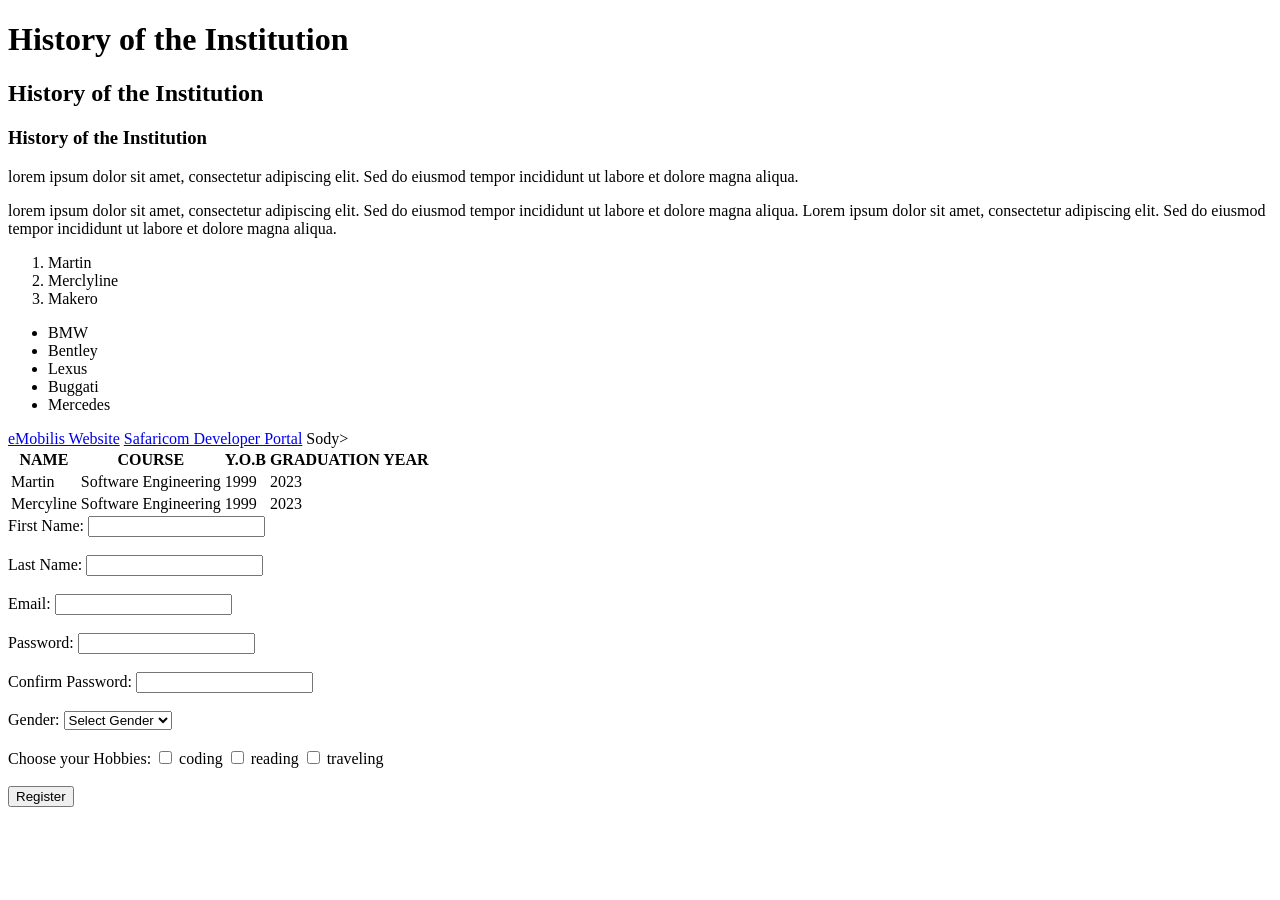
<file: index.html>
<!DOCTYPE html>
<html lang="en">
<head>
    <meta charset="UTF-8">
    <meta name="viewport" content="width=device-width, initial-scale=1.0">
    <title>Home - My School Website</title>
</head>
<body>
  <h1>History of the Institution</h1>
  <h2>History of the Institution</h2>  
  <h3>History of the Institution</h3>
  <p>lorem ipsum dolor sit amet, consectetur adipiscing elit. Sed do eiusmod tempor incididunt ut labore et dolore magna aliqua.</p>
  <p>lorem ipsum dolor sit amet, consectetur adipiscing elit. Sed do eiusmod tempor incididunt ut labore et dolore magna aliqua. Lorem ipsum dolor sit amet, consectetur adipiscing elit. Sed do eiusmod tempor incididunt ut labore et dolore magna aliqua.</p>
 
  <ol>
    <li>Martin</li>
    <li>Merclyline</li>
    <li>Makero</li>

  </ol>
  <ul>
    <li>BMW</li>
    <li>Bentley</li>
    <li>Lexus</li>
    <li>Buggati</li>
    <li>Mercedes</li>
  </ul>  
  <a href="https://learn.emobilis-lms.org/my/" target="_blank">eMobilis Website</a>
  <a href="https://developer.safaricom.co.ke/" target="_blank">Safaricom Developer Portal</a>

  
 <table>
    <thead>
      <tr>
        <th>NAME</th>
        <th>COURSE</th>
        <th>Y.O.B</th>
        <th>GRADUATION YEAR</th>
        </tr>
    </thead>
    <tbody>
      <tr>
        <td>Martin</td>
        <td>Software Engineering</td>
        <td>1999</td>
        <td>2023</td>
      </tr>
      
        <td>Mercyline</td>
        <td>Software Engineering</td>
        <td>1999</td>
        <td>2023</td>
      </tr>Sody>
 </table>
  
 <form action="python.py" method="post">
    <label for=" firstname">First Name:</label>
    <input type="text" id="firstname" name="firstname" required>
    <br><br>
    <label for="lastname">Last Name:</label>
    <input type="text" id="lastname" name="lastname" required>
    <br><br>
    <label for="email">Email:</label>
    <input type="email" id="email" name="email" required>
    <br><br>
    <label for="password">Password:</label>
    <input type="password" id="password" name="password" required>
    <br><br>
    <label for="confirm-password">Confirm Password:</label>
    <input type="password" id="confirm-password" name="confirm-password" required>
    <br><br>
    <label for="gender">Gender:</label>
    <select id="gender" name="gender" required>
      <option value="">Select Gender</option>
      <option value="male">Male</option>
      <option value="female">Female</option>
      <option value="other">Other</option>
    </select>
    <br><br>  
    <label for="dob">Choose your Hobbies:</label>  
    <input type="checkbox" id="coding" name="hobby" value="coding"> coding
    <input type="checkbox" id="reading" name="hobby" value="reading"> reading
    <input type="checkbox" id="traveling" name="hobby" value="traveling"> traveling
    <br><br>
    <button type="submit">Register</button>
 </form>



</body>
</html>
</file>
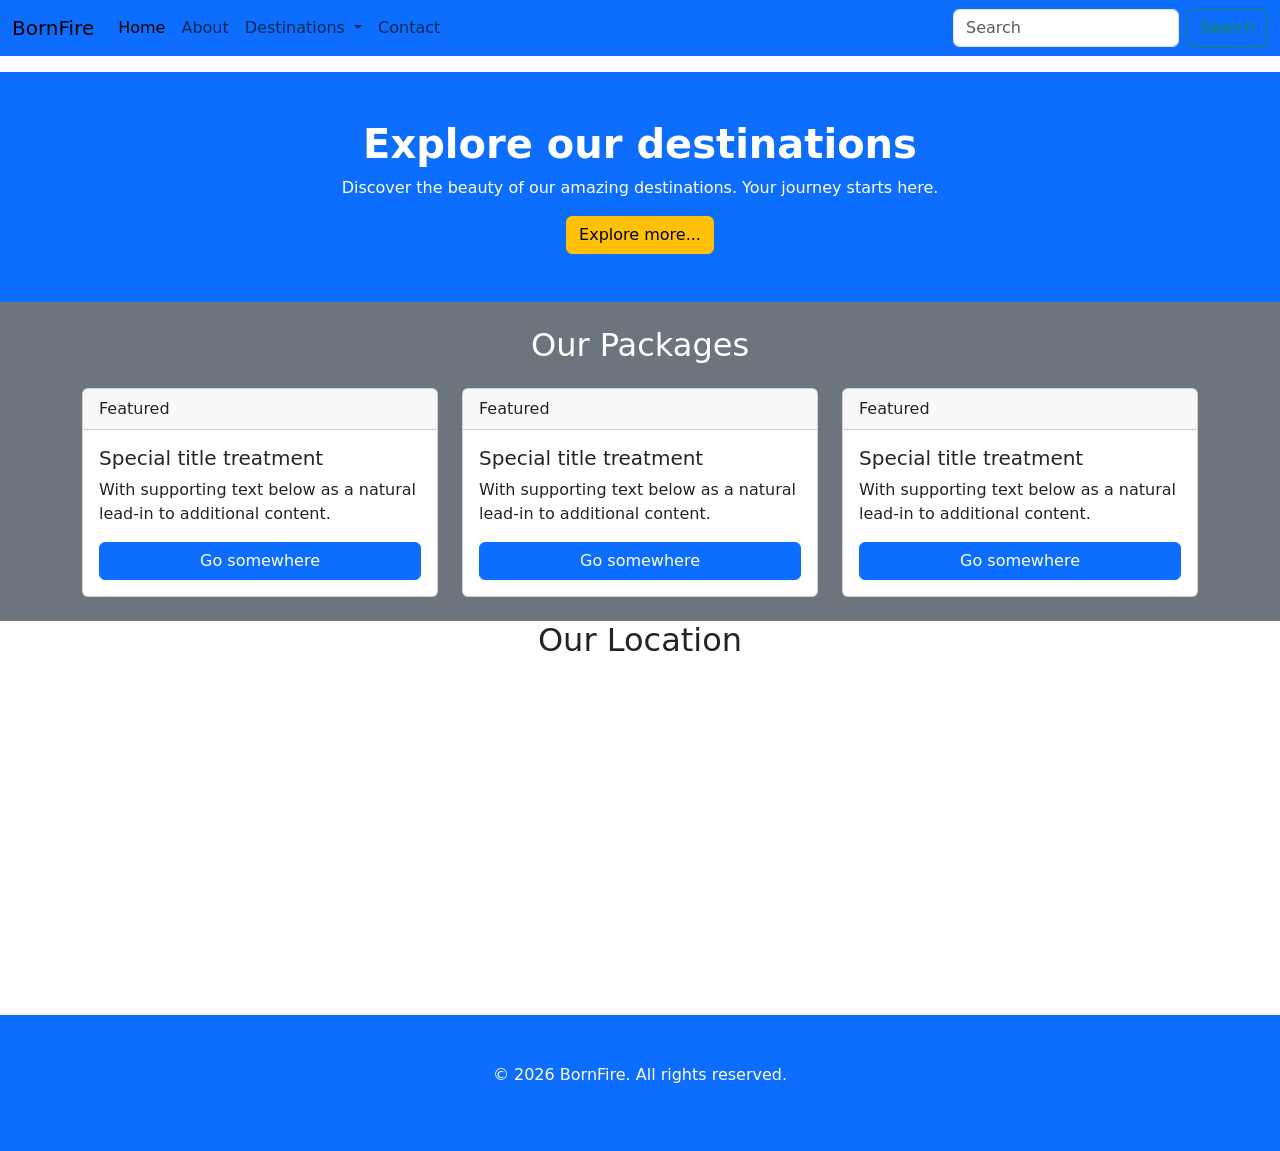
<file: bootstrap.html>
<!DOCTYPE html>
<html lang="en">
<head>
    <meta charset="UTF-8">
    <meta name="viewport" content="width=device-width, initial-scale=1.0">
    <title>BornFire</title>

    <link rel="stylesheet" href="https://cdn.jsdelivr.net/npm/bootstrap@5.3.8/dist/css/bootstrap.min.css">   

</head>
<body>

    <nav class="navbar navbar-expand-lg bg-primary">
  <div class="container-fluid">
    <a class="navbar-brand" href="#">BornFire</a>
    <button class="navbar-toggler" type="button" data-bs-toggle="collapse" data-bs-target="#navbarSupportedContent" aria-controls="navbarSupportedContent" aria-expanded="false" aria-label="Toggle navigation">
      <span class="navbar-toggler-icon"></span>
    </button>
    <div class="collapse navbar-collapse" id="navbarSupportedContent">
      <ul class="navbar-nav me-auto mb-2 mb-lg-0">
        <li class="nav-item">
          <a class="nav-link active" aria-current="page" href="home.html">Home</a>
        </li>
        <li class="nav-item">
          <a class="nav-link" href="about.html">About</a>
        </li>
        <li class="nav-item dropdown">
          <a class="nav-link dropdown-toggle" href="#" role="button" data-bs-toggle="dropdown" aria-expanded="false">
            Destinations
          </a>
          <ul class="dropdown-menu">
            <li><a class="dropdown-item" href="#">Uhuru Park</a></li>
            <li><a class="dropdown-item" href="#">Zanzibar</a></li>
            <li><hr class="dropdown-divider"></li>
            <li><a class="dropdown-item" href="#">Maasai Mara</a></li>
          </ul>
        </li>
        <li class="nav-item">
          <a class="nav-link" href="contact.html">Contact</a>
        </li>
      </ul>
      <form class="d-flex" role="search">
        <input class="form-control me-2" type="search" placeholder="Search" aria-label="Search"/>
        <button class="btn btn-outline-success" type="submit">Search</button>
      </form>
    </div>
  </div>
</nav>

<!-- Hero Section -->
 <section class="bg-primary text-center mt-3 text-white py-5">
   <div class="container">
         <h1 class="fw-bold">Explore our destinations</h1>
         <p>Discover the beauty of our amazing destinations. Your journey starts here.</p>
         <a href="" class="btn btn-warning">Explore more...</a>
   </div>
 </section>

 <!-- Main Section -->
<section class="bg-secondary py-4">
    <div class="container">
        <h2 class="text-center text-white mb-4">Our Packages</h2>

        <div class="row">
            <div class="col-md-4 col-sm-4">
                <div class="card h-100">
                    <div class="card-header">Featured</div>
                    <div class="card-body d-flex flex-column">
                        <h5 class="card-title">Special title treatment</h5>
                        <p class="card-text">With supporting text below as a natural lead-in to additional content.</p>
                        <a href="#" class="btn btn-primary mt-auto">Go somewhere</a>
                    </div>
                </div>
            </div>

            <div class="col-md-4 col-sm-4">
                <div class="card h-100">
                    <div class="card-header">Featured</div>
                    <div class="card-body d-flex flex-column">
                        <h5 class="card-title">Special title treatment</h5>
                        <p class="card-text">With supporting text below as a natural lead-in to additional content.</p>
                        <a href="#" class="btn btn-primary mt-auto">Go somewhere</a>
                    </div>
                </div>
            </div>

            <div class="col-md-4 col-sm-4">
                <div class="card h-100">
                    <div class="card-header">Featured</div>
                    <div class="card-body d-flex flex-column">
                        <h5 class="card-title">Special title treatment</h5>
                        <p class="card-text">With supporting text below as a natural lead-in to additional content.</p>
                        <a href="#" class="btn btn-primary mt-auto">Go somewhere</a>
                    </div>
                </div>
            </div>
        </div>
    </div>
</section>

 <!-- Google Maps Section -->
  <section class="container text-center">
    <div class="container">
        <h2 class="text-center text-dark mb-4">Our Location</h2>
<iframe src="https://www.google.com/maps/embed?pb=!1m18!1m12!1m3!1d31910.90016612249!2d36.671121937054345!3d-1.2541606131775442!2m3!1f0!2f0!3f0!3m2!1i1024!2i768!4f13.1!3m3!1m2!1s0x182f1edc7274635d%3A0x951e95c3042ce058!2sRungiri!5e0!3m2!1sen!2ske!4v1792096363932!5m2!1sen!2ske" width="100%" height="300" style="border:0;" allowfullscreen="" loading="lazy" referrerpolicy="strict-origin-when-cross-origin"></iframe>
        
     </div>
     </section>

     <!-- Footer Section -->

      <footer class="bg-primary text-white text-center py-5 mt-4">
        <p>&copy; 2026 BornFire. All rights reserved.</p>
      </footer>

  


    <script src="https://cdn.jsdelivr.net/npm/bootstrap@5.3.8/dist/js/bootstrap.bundle.min.js"></script> 
</body>
</html>
</file>
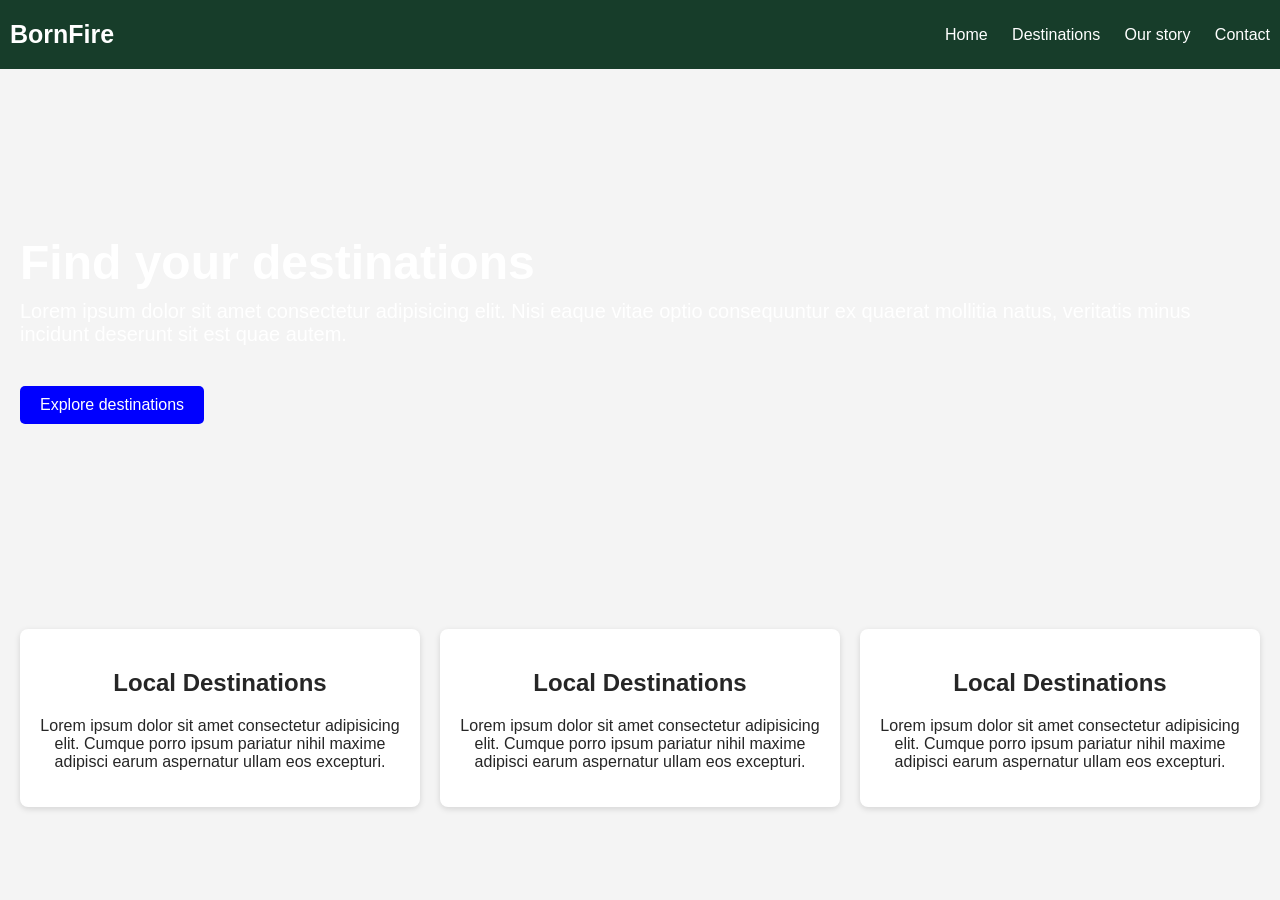
<file: home.html>
<!DOCTYPE html>
<html lang="en">
<head>
    <meta charset="UTF-8">
    <meta name="viewport" content="width=device-width, initial-scale=1.0">
    <title>Bornfire | Explore Nature</title>
    <link rel="stylesheet" href="assets/styles.css"> 
</head>
<body>
    
    <!-- Navigation Section -->
     <nav>
        <div class="logo">
           
           BornFire 
        </div>
        <div>
            <a href="home.html">Home</a>
            <a href="about.html">Destinations</a>
            <a href="services.html">Our story</a>
            <a href="contact.html">Contact</a>          
        </div>
    </nav>

    <!-- Hero Section -->
    <section class="hero">
        <div class="hero-content">
           <h1>
            
            Find your destinations
           </h1>
           <p>
            Lorem ipsum dolor sit amet consectetur adipisicing elit. Nisi eaque vitae optio consequuntur ex quaerat mollitia natus, veritatis minus incidunt deserunt sit est quae autem.
           </p>
            <button>Explore destinations</button>
        </div>
    </section>

    <section class="columns">
        <div class="column">
            <h2>Local Destinations</h2>
            <p>Lorem ipsum dolor sit amet consectetur adipisicing elit. Cumque porro ipsum pariatur nihil maxime adipisci earum aspernatur ullam eos excepturi.</p>
        </div>

        <div class="column">
            <h2>Local Destinations</h2>
            <p>Lorem ipsum dolor sit amet consectetur adipisicing elit. Cumque porro ipsum pariatur nihil maxime adipisci earum aspernatur ullam eos excepturi.</p>
        </div>

        <div class="column">
            <h2>Local Destinations</h2>
            <p>Lorem ipsum dolor sit amet consectetur adipisicing elit. Cumque porro ipsum pariatur nihil maxime adipisci earum aspernatur ullam eos excepturi.</p>
        </div>
    </section>
</body>
</html>
</file>
<file: assets/styles.css>
body {
    margin: 0;
    padding: 0;
    font-family: Arial, sans-serif;
    background-color: #f4f4f4;
    color: #262626;    
}
nav {
    background-color: #173d2a;
    color: #fff;
    padding: 20px 10px;
    display: flex;
    justify-content: space-between;
    align-items: center;
}
div.logo {
    color: white;
    font-size: 25px;
    font-weight: bold;
}

nav a {
    color: #fff;
    text-decoration: none;
    margin-left: 20px;
}

section.hero {
    min-height: 400px;
    background-image: url('https://images.pexels.com/photos/5993935/pexels-photo-5993935.jpeg');
    background-size: cover;
    background-position: center;
    display: flex;
    align-items: center;
    color: #fff;
    padding: 60px 20px;


}

section.hero h1 {
    font-size: 48px;
    margin: 0;
}

section.hero p {
    font-size: 20px;
    margin-top: 10px;
}

section.hero button {
    background-color: blue;
    color: #fff;
    border: none;
    padding: 10px 20px;
    border-radius: 5px;
    font-size: 16px;
    cursor: pointer;
    margin-top: 20px;
}

.columns {
    display: flex;
    gap: 20px;
    padding: 40px 20px;
}

.column {
    flex: 1;
    padding: 20px;
    background-color: #ffffff;
    border-radius: 8px;
    text-align: center;
    box-shadow: 0 2px 6px #0002;
}

@media (max-width: 700px) {
    .columns {
        flex-direction: column;
    }
}

/* Contact Section */
section.hero-contact {
    background-color: #173d2a;
    color: #fff;
    padding: 32px 20px;
    text-align: center;
}

.hero-contact h1 {
    font-size: clamp(2rem, 4vw, 2.75rem);
    margin: 0 0 10px;
}

.hero-contact p {
    font-size: 1.05rem;
    margin: 0;
}

.container {
    display: flex;
    gap: 28px;
    width: min(1180px, calc(100% - 40px));
    min-height: calc(100vh - 184px);
    margin: 0 auto;
    padding: 28px 0;
    box-sizing: border-box;
}

.left, .right {
    flex: 1;
    min-width: 0;
    padding: clamp(24px, 3vw, 40px);
    border-radius: 14px;
    box-sizing: border-box;
}

.left, .right {
    background-color: #173d2a;
    color: #fff;
    box-shadow: 0 8px 24px #173d2a26;
}

.right {
    background-color: #fff;
    color: #262626;
    display: flex;
    align-items: center;
}

.left {
    display: flex;
    flex-direction: column;
    justify-content: center;
}

.left img {
    max-width: 100%;
    width: 100%;
    height: clamp(150px, 23vh, 245px);
    object-fit: cover;
    border-radius: 8px;
}

.left h2 {
    margin: 22px 0 8px;
}

.left p {
    margin: 7px 0;
}

.contact-form {
    width: 100%;
}

.contact-form label {
    display: block;
    margin: 0 0 7px;
    font-weight: bold;
}

.contact-form input,
.contact-form textarea {
    width: 100%;
    padding: 13px 14px;
    margin-bottom: 18px;
    border: 1px solid #cbd5d0;
    border-radius: 7px;
    background-color: #f8faf9;
    color: #262626;
    font: inherit;
    font-size: 1rem;
    box-sizing: border-box;
}

.contact-form input:focus,
.contact-form textarea:focus {
    outline: 3px solid #e7a084;
    border-color: #c96f4a;
}

.contact-form textarea {
    min-height: 130px;
    resize: vertical;
}

.contact-form button {
    width: 100%;
    padding: 13px 20px;
    border: 0;
    border-radius: 7px;
    background-color: #c96f4a;
    color: #fff;
    font: inherit;
    font-weight: bold;
    cursor: pointer;
    transition: background-color 0.2s ease, transform 0.2s ease;
}

.contact-form button:hover {
    background-color: #ad5737;
    transform: translateY(-1px);
}

@media (min-width: 701px) {
    .contact-page nav {
        padding: 10px;
    }

    .contact-page section.hero-contact {
        padding: 16px 20px;
    }

    .contact-page .container {
        padding: 8px 0;
    }

    .contact-page .left,
    .contact-page .right {
        padding: 20px;
    }

    .contact-page .left img {
        height: 130px;
    }
}

@media (max-width: 700px) {
    nav {
        padding: 14px 16px;
        gap: 12px;
    }

    nav a {
        margin-left: 10px;
    }

    .container {
        flex-direction: column;
        width: min(100% - 24px, 560px);
        min-height: auto;
        padding: 12px 0 24px;
        gap: 16px;
    }

    .left, .right {
        padding: 22px;
    }

    .left img {
        height: 170px;
    }
}

nav a:hover{
    color: #c96f4a; 
}
</file>
